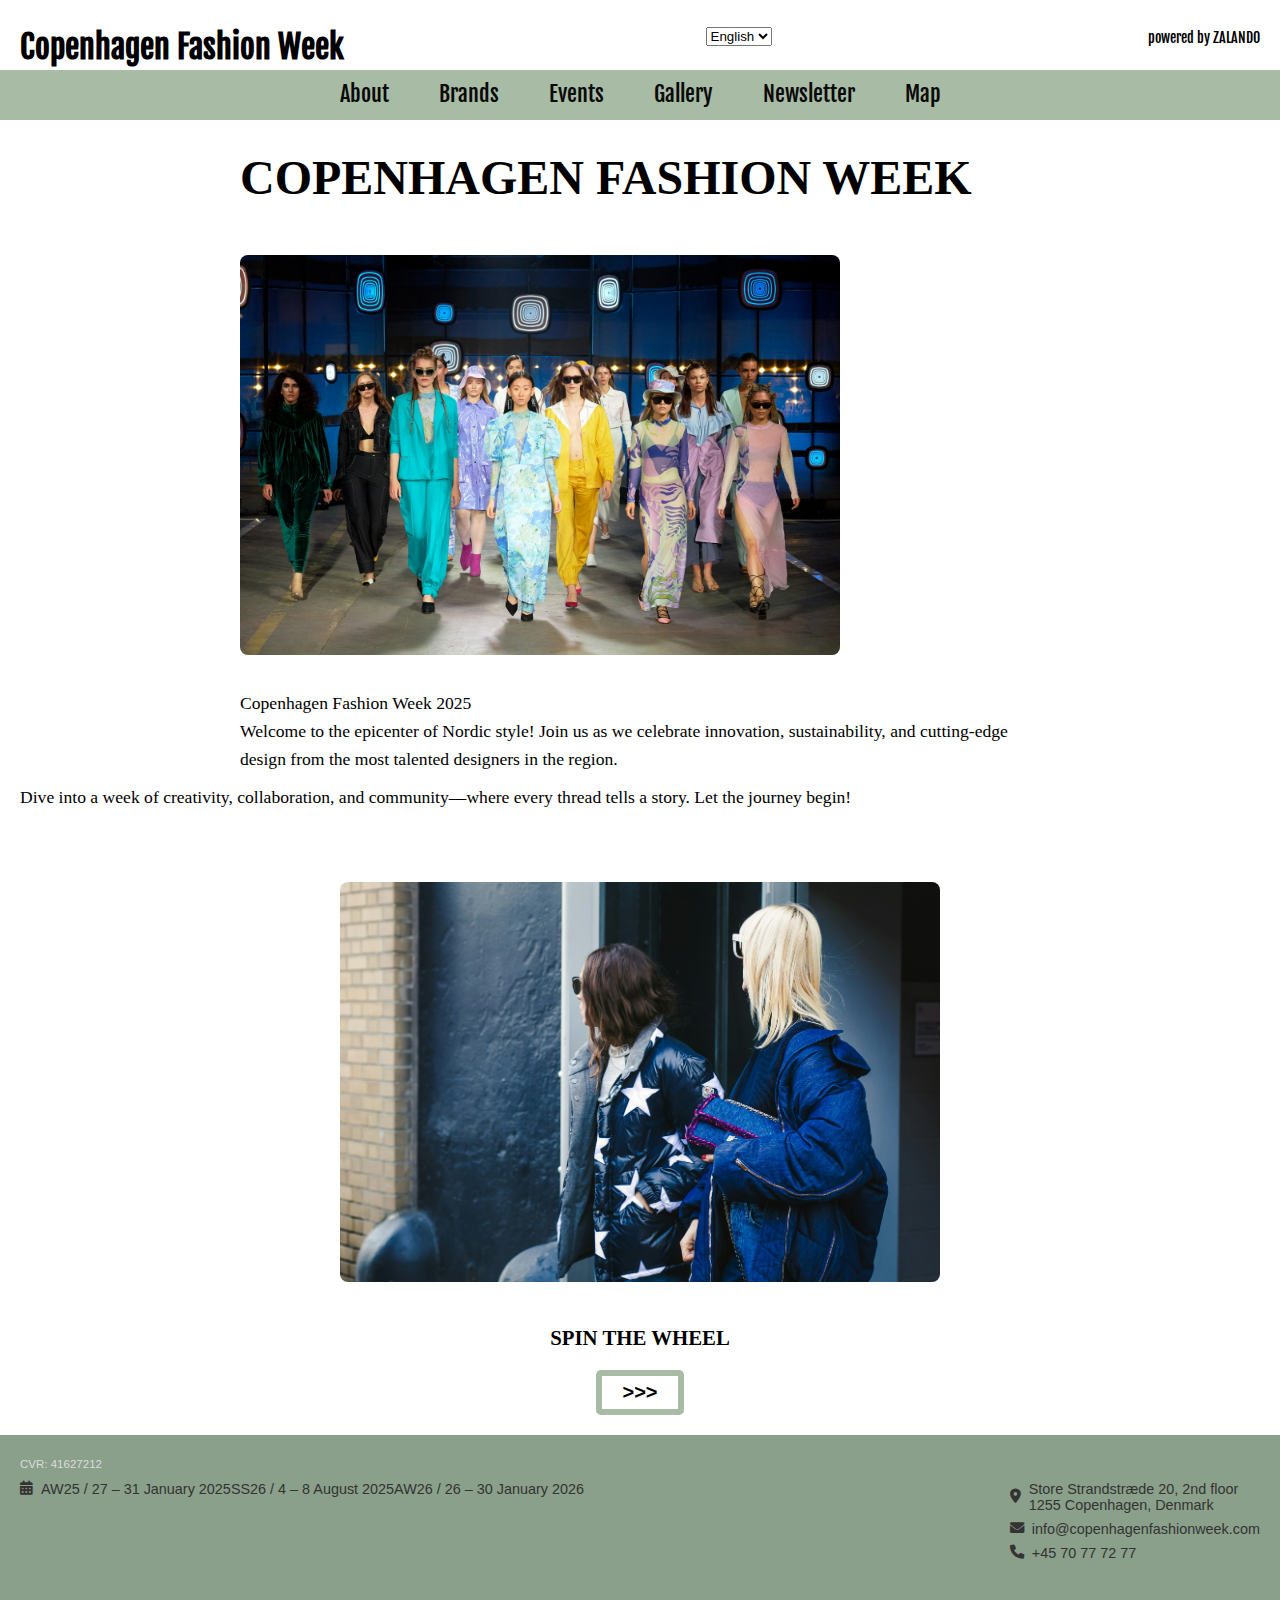
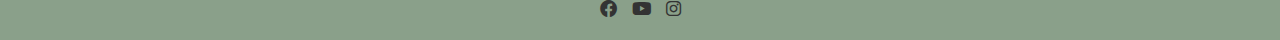
<file: index.html>
<!DOCTYPE html>
<html lang="en">
<head>
    <meta charset="UTF-8">
    <meta name="viewport" content="width=device-width, initial-scale=1.0">
    <title>Copenhagen Fashion Week</title>
    <link rel="stylesheet" href="style.css">
    <link rel="stylesheet" href="navbar.css">
    <link rel="stylesheet" href="footer.css">
    <link rel="stylesheet" href="https://cdnjs.cloudflare.com/ajax/libs/font-awesome/6.0.0-beta3/css/all.min.css">
    <link rel="preconnect" href="https://fonts.googleapis.com">
    <link rel="preconnect" href="https://fonts.gstatic.com" crossorigin>
    <link href="https://fonts.googleapis.com/css2?family=Fjalla+One&display=swap" rel="stylesheet">
</head>
<body>
    <div class="info-screen">
        <!-- Header and Navigation -->
        <header>
            <div class="header-section">
                <div class="header-top">
                <h1>Copenhagen Fashion Week</h1>
                </div>
                <div class="language-selector">
                  <!-- Your language selection elements here -->
                  <select>
                    <option value="en">English</option>
                    <option value="es">Danish</option>
                    <!-- Add more languages as needed -->
                  </select>
                </div>
                <div class="subheader"><p>powered by ZALANDO</p></div>
              </div>
            <!--nav bar start (add javascript link on each page)-->
      <nav class="navbar">
    
          <a href="javascript:void(0);" class="toggle-button" onclick="toggleMenu()">
              <span class="bar"></span>
              <span class="bar"></span>
              <span class="bar"></span>
          </a>
          <div class="navbar-links" id="navbarLinks">
              <ul>
                <li><a href="index.html" class="category-btn">About</a></li>
                    <li><a href="#brands" class="category-btn">Brands</a></li>
                    <li><a href="events.html" class="category-btn">Events</a></li>
                    <li><a href="gallery.html" class="category-btn">Gallery</a></li>
                    <li><a href="newsletter.html" class="category-btn">Newsletter</a> </li>
                    <li><a href="map.html" class="category-btn">Map</a></li>
            
              </ul>
          </div>
      </nav>
      <!--nav bar end-->
     </header>

        <main>
            <!-- Hero Section -->
            <section class="hero">
                <div class="hero-content">
                    <h2>COPENHAGEN FASHION WEEK</h2>
                    <img src="hero-image.jpg" alt="Fashion Models" class="hero-image">
                    <div class="para1">
                        <p>Copenhagen Fashion Week 2025<br>
                        Welcome to the epicenter of Nordic style! Join us as we celebrate innovation, sustainability, 
                        and cutting-edge design from 
                        the most talented designers in the region.</p>
                    </div>
                </div>
                <div class="para2">
                    <p>Dive into a week of creativity, collaboration, and community—where every thread tells a story. Let the journey begin!</p>
                </div>
            </section>

            <!-- Interactive Section -->
            <section class="interactive">
                <img src="interactive-image.jpg" alt="Street Scene" class="interactive-image">
                <p>SPIN THE WHEEL</p>
                <a href="wheel.html">
                    <button class="cta-button">>>></button>
                </a>
            </section>
        </main>

        <!-- Footer Section -->
    <footer class="footer">
        <div class="footer-top">
            <span class="cvr">CVR: 41627212</span>
        </div>
            <div class="footer-content">
            <!-- Event Dates -->
            <div class="footer-section">
                <div class="footer-item">
                    <i class="fas fa-calendar-alt"></i>
                    <p>AW25 / 27 – 31 January 2025</p><br><p>SS26 / 4 – 8 August 2025</p><br><p>AW26 / 26 – 30 January 2026</p>
                </div>
            </div>    

            <!-- Address and Contact Info -->
            <div class="footer-section">
                <div class="footer-item">
                    <i class="fas fa-map-marker-alt"></i>
                    <p>Store Strandstræde 20, 2nd floor<br>1255 Copenhagen, Denmark</p>
                </div>
                <div class="footer-item">
                    <i class="fas fa-envelope"></i>
                    <p>info@copenhagenfashionweek.com</p>
                    </div>
                <div class="footer-item">
                    <i class="fas fa-phone"></i>
                    <p>+45 70 77 72 77</p>
                </div>
            </div>
        </div>

        <!-- Social Media Links at the Bottom -->
        <div class="social-media">
            <a href="#"><i class="fab fa-facebook"></i></a>
            <a href="#"><i class="fab fa-youtube"></i></a>
            <a href="#"><i class="fab fa-instagram"></i></a>
                </div>
        </footer>
    </div>
    <script src=".vscode\javascript.js"></script>
</body>
</html>
</file>
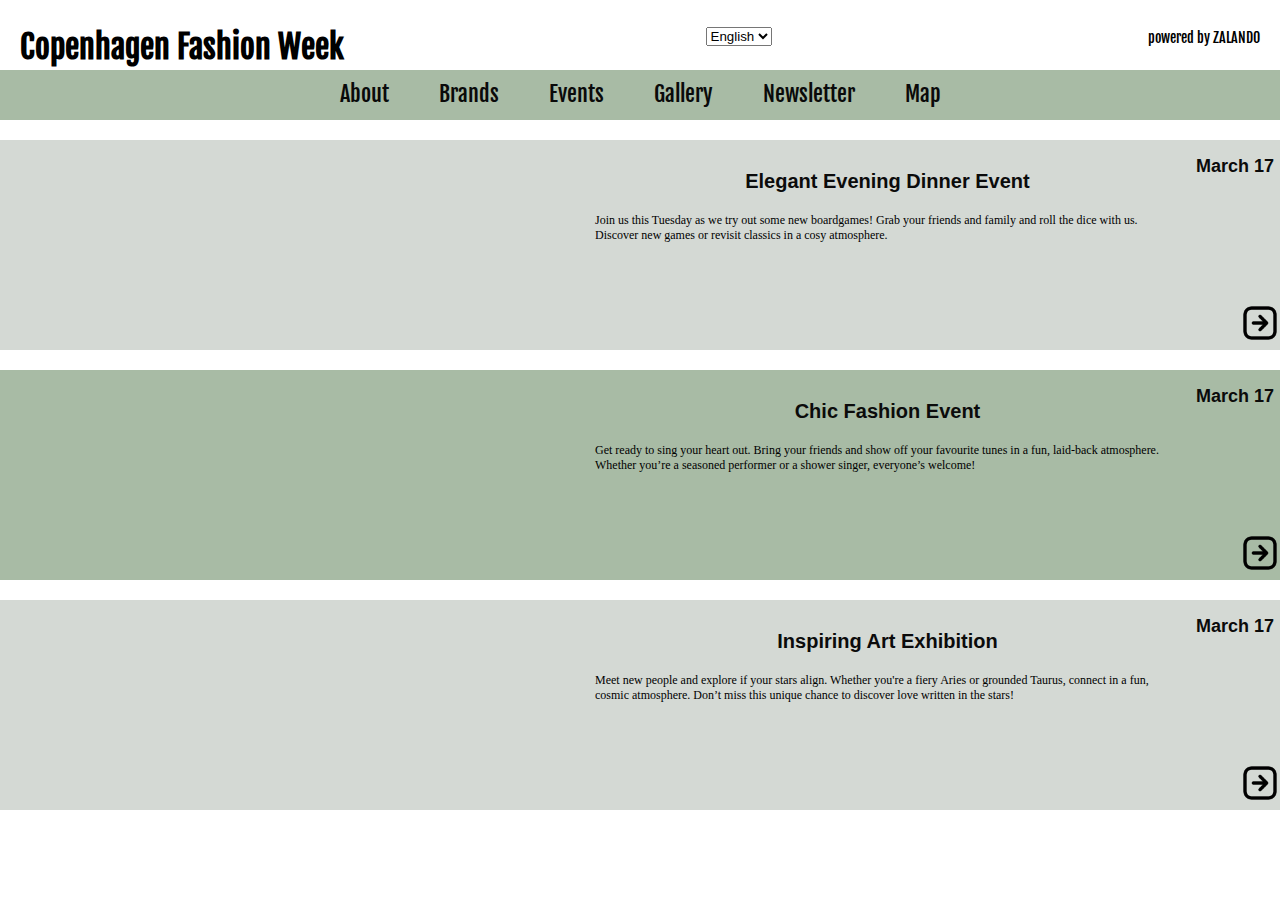
<file: events.html>
<!DOCTYPE html>
<html lang="en">
<head>
    <meta charset="UTF-8">
    <meta name="viewport" content="width=device-width, initial-scale=1.0">
    <link rel="stylesheet" href="events.css">
    <link rel="stylesheet" href="navbar.css">
    <link rel="preconnect" href="https://fonts.googleapis.com">
    <link rel="preconnect" href="https://fonts.gstatic.com" crossorigin>
    <link href="https://fonts.googleapis.com/css2?family=Fjalla+One&display=swap" rel="stylesheet">
    <title>Newsletter</title>
</head>
<body>
        <!-- Header and Navigation -->
         <!--git edit-->
         <header>
            <div class="header-section">
                <div class="header-top">
                <h1>Copenhagen Fashion Week</h1>
                </div>
                <div class="language-selector">
                  <!-- Your language selection elements here -->
                  <select>
                    <option value="en">English</option>
                    <option value="es">Danish</option>
                    <!-- Add more languages as needed -->
                  </select>
                </div>
                <div class="subheader"><p>powered by ZALANDO</p></div>
              </div>
            <!--nav bar start (add javascript link on each page)-->
      <nav class="navbar">
    
          <a href="javascript:void(0);" class="toggle-button" onclick="toggleMenu()">
              <span class="bar"></span>
              <span class="bar"></span>
              <span class="bar"></span>
          </a>
          <div class="navbar-links" id="navbarLinks">
            <ul>
                <li><a href="index.html" class="category-btn">About</a></li>
                    <li><a href="#brands" class="category-btn">Brands</a></li>
                    <li><a href="events.html" class="category-btn">Events</a></li>
                    <li><a href="gallery.html" class="category-btn">Gallery</a></li>
                    <li><a href="newsletter.html" class="category-btn">Newsletter</a> </li>
                    <li><a href="map.html" class="category-btn">Map</a></li>
            
              </ul>
          </div>
      </nav>
      <!--nav bar end-->
     </header>
     <div class="content">
        <div class="box2">
          <div class="img-container" id="boardgame-img"></div>
          <div class="box-text">
              <h2>Elegant Evening Dinner Event</h2>
              <p>Join us this Tuesday as we try out some new boardgames! Grab your friends and family and roll the dice with us. Discover new games or revisit classics in a cosy atmosphere.</p>
          </div>
          <div class = "date">
            <h2>March 17</h2>
            <img src="arrow-right-rectangle-svgrepo-com.png" class="arrow-logo">
          </div>
      </div>
      <div class="box">
        <div class="img-container" id="karaoke-img"></div>
          <div class="box-text">
              <h2>Chic Fashion Event</h2>
              <p>Get ready to sing your heart out. Bring your friends and show off your favourite tunes in a fun, laid-back atmosphere. Whether you’re a seasoned performer or a shower singer, everyone’s welcome!</p>
          </div>
          <div class = "date">
            <h2>March 17</h2>
            <img src="arrow-right-rectangle-svgrepo-com.png" class="arrow-logo">
          </div>
      </div>
      <div class="box2">
        <div class="img-container" id="astrology-img"></div>
          <div class="box-text">
              <h2>Inspiring Art Exhibition</h2>
              <p>Meet new people and explore if your stars align. Whether you're a fiery Aries or grounded Taurus, connect in a fun, cosmic atmosphere. Don’t miss this unique chance to discover love written in the stars!</p>
          </div>
          <div class = "date">
            <h2>March 17</h2>
            <img src="arrow-right-rectangle-svgrepo-com.png" class="arrow-logo">
          </div>
      </div>
  </div>
     <script src=".vscode\javascript.js"></script>
</body>
</file>
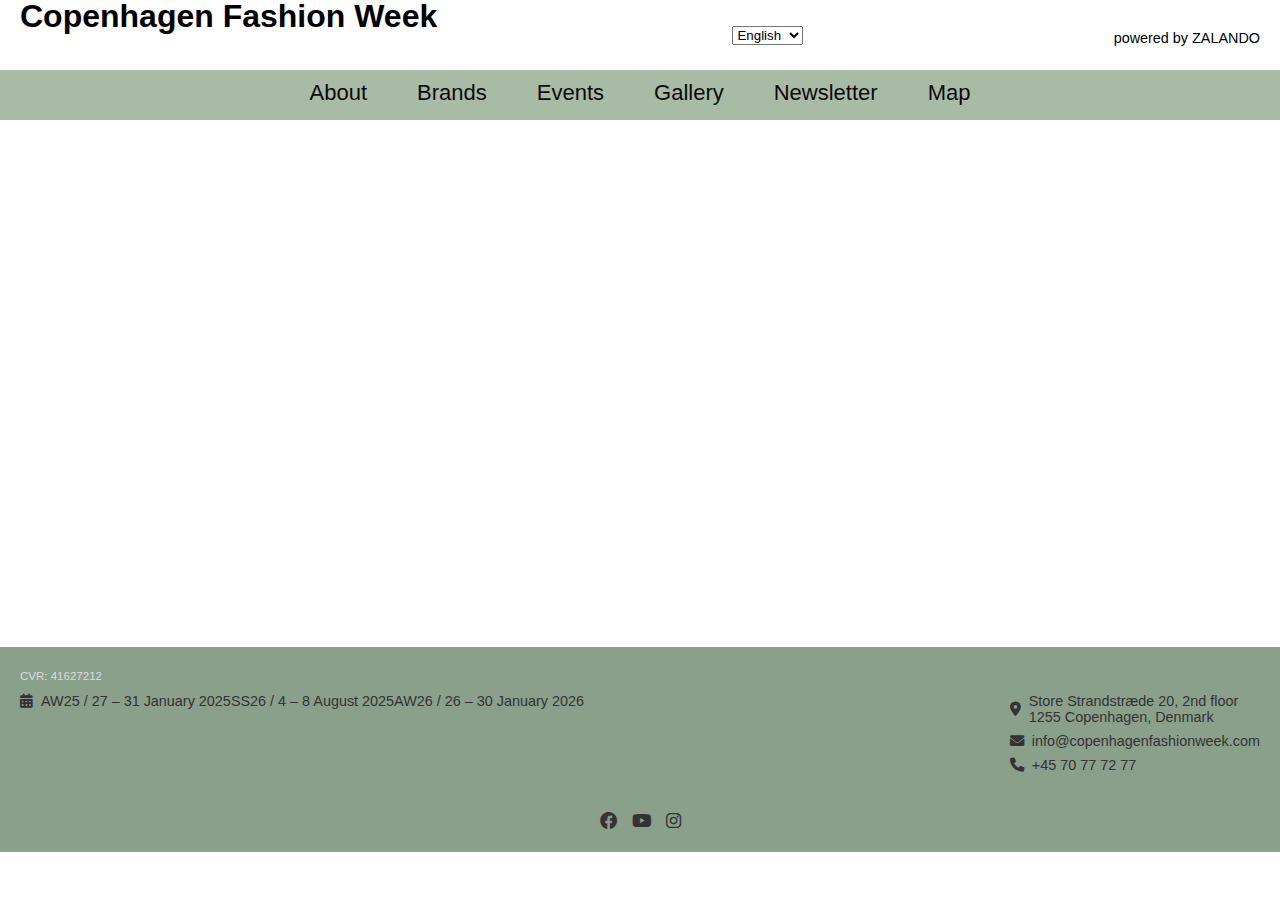
<file: map.html>
<!DOCTYPE html>
<html lang="en">
<head>
    <meta charset="UTF-8">
    <meta name="viewport" content="width=device-width, initial-scale=1.0">
    <link rel="stylesheet" href="https://cdnjs.cloudflare.com/ajax/libs/font-awesome/6.0.0-beta3/css/all.min.css">
    <link rel="stylesheet" href="map.css">
    <link rel="stylesheet" href="footer.css">
    <link rel="stylesheet" href="navbar.css">
    <title>Map</title>
</head>
<body>
     <!-- Header and Navigation -->
         <!--git edit-->
         <header>
            <div class="header-section">
                <div class="header-top">
                <h1>Copenhagen Fashion Week</h1>
                </div>
                <div class="language-selector">
                  <!-- Your language selection elements here -->
                  <select>
                    <option value="en">English</option>
                    <option value="es">Spanish</option>
                    <!-- Add more languages as needed -->
                  </select>
                </div>
                <div class="subheader"><p>powered by ZALANDO</p></div>
              </div>
            <!--nav bar start (add javascript link on each page)-->
      <nav class="navbar">
    
          <a href="javascript:void(0);" class="toggle-button" onclick="toggleMenu()">
              <span class="bar"></span>
              <span class="bar"></span>
              <span class="bar"></span>
          </a>
          <div class="navbar-links" id="navbarLinks">
              <ul>
                <li><a href="#about" class="category-btn">About</a></li>
                    <li><a href="#brands" class="category-btn">Brands</a></li>
                    <li><a href="#events" class="category-btn">Events</a></li>
                    <li><a href="#gallery" class="category-btn">Gallery</a></li>
                    <li><a href="#newsletter" class="category-btn">Newsletter</a> </li>
                    <li><a href="#map" class="category-btn">Map</a></li>
            
              </ul>
          </div>
      </nav>
      <!--nav bar end-->
     </header>
    <div class="container">
        <h1>The map of Copenhagen</h1>
        <iframe src="https://www.google.com/maps/embed?pb=!1m18!1m12!1m3!1d8997.96612599858!2d12.581656221021461!3d55.680441651387!2m3!1f0!2f0!3f0!3m2!1i1024!2i768!4f13.1!3m3!1m2!1s0x465253ae9b9ff2d1%3A0xf949a5fee0bed1fa!2sCopenhagen%20Fashion%20Week!5e0!3m2!1sen!2sdk!4v1731320484690!5m2!1sen!2sdk" width="600" height="450" style="border:0;" allowfullscreen="" loading="lazy" referrerpolicy="no-referrer-when-downgrade"></iframe>
    </div>
    <!-- Footer Section -->
    <footer class="footer">
        <div class="footer-top">
            <span class="cvr">CVR: 41627212</span>
        </div>
        <div class="footer-content">
            <!-- Event Dates -->
            <div class="footer-section">
                <div class="footer-item">
                    <i class="fas fa-calendar-alt"></i>
                    <p>AW25 / 27 – 31 January 2025</p><br><p>SS26 / 4 – 8 August 2025</p><br><p>AW26 / 26 – 30 January 2026</p>
                </div>
            </div>

            <!-- Address and Contact Info -->
            <div class="footer-section">
                <div class="footer-item">
                    <i class="fas fa-map-marker-alt"></i>
                    <p>Store Strandstræde 20, 2nd floor<br>1255 Copenhagen, Denmark</p>
                </div>
                <div class="footer-item">
                    <i class="fas fa-envelope"></i>
                    <p>info@copenhagenfashionweek.com</p>
                </div>
                <div class="footer-item">
                    <i class="fas fa-phone"></i>
                    <p>+45 70 77 72 77</p>
                </div>
            </div>
        </div>

        <!-- Social Media Links at the Bottom -->
        <div class="social-media">
            <a href="#"><i class="fab fa-facebook"></i></a>
            <a href="#"><i class="fab fa-youtube"></i></a>
            <a href="#"><i class="fab fa-instagram"></i></a>
        </div>
    </footer>
    <script src=".vscode\javascript.js"></script>
</body>
</html>
</file>
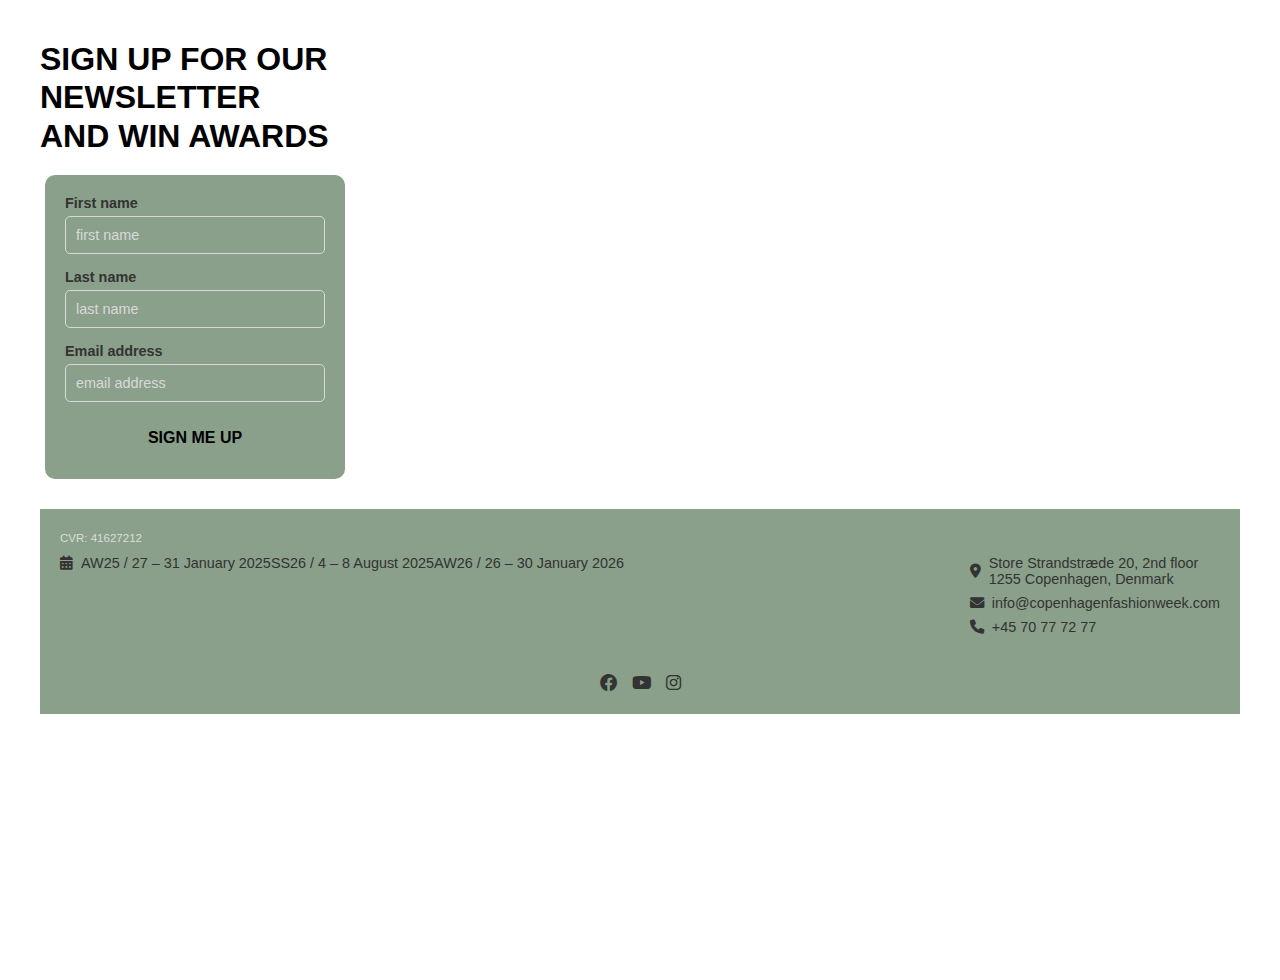
<file: newsletter.html>
<!DOCTYPE html>
<html lang="en">
<head>
    <meta charset="UTF-8">
    <meta name="viewport" content="width=device-width, initial-scale=1.0">
    <link rel="stylesheet" href="newsletter.css">
    <link rel="stylesheet" href="https://cdnjs.cloudflare.com/ajax/libs/font-awesome/6.0.0-beta3/css/all.min.css">
    <link rel="stylesheet" href="footer.css">
    <link rel="stylesheet" href="navbar.css">
    <title>Newsletter</title>
</head>
<body>
    
    <!-- Newsletter -->
    <div class="title">
        <h1>SIGN UP FOR OUR<br>NEWSLETTER<br>AND WIN AWARDS</h1>
    </div>

    <div class="form-container">
        <form>
            <div class="form-group">
                <label for="first-name">First name</label>
                <input type="text" id="first-name" placeholder="first name" required>
            </div>
            <div class="form-group">
                <label for="last-name">Last name</label>
                <input type="text" id="last-name" placeholder="last name" required>
            </div>
            <div class="form-group">
                <label for="email">Email address</label>
                <input type="email" id="email" placeholder="email address" required>
            </div>
            <a href="wheel.html">
                <button type="submit" class="submit-button">SIGN ME UP</button>
            </a>
        </form>
    </div>

    <!-- Footer Section -->
    <footer class="footer">
        <div class="footer-top">
            <span class="cvr">CVR: 41627212</span>
        </div>
        <div class="footer-content">
            <!-- Event Dates -->
            <div class="footer-section">
                <div class="footer-item">
                    <i class="fas fa-calendar-alt"></i>
                    <p>AW25 / 27 – 31 January 2025</p><br><p>SS26 / 4 – 8 August 2025</p><br><p>AW26 / 26 – 30 January 2026</p>
                </div>
            </div>

            <!-- Address and Contact Info -->
            <div class="footer-section">
                <div class="footer-item">
                    <i class="fas fa-map-marker-alt"></i>
                    <p>Store Strandstræde 20, 2nd floor<br>1255 Copenhagen, Denmark</p>
                </div>
                <div class="footer-item">
                    <i class="fas fa-envelope"></i>
                    <p>info@copenhagenfashionweek.com</p>
                </div>
                <div class="footer-item">
                    <i class="fas fa-phone"></i>
                    <p>+45 70 77 72 77</p>
                </div>
            </div>
        </div>

        <!-- Social Media Links at the Bottom -->
        <div class="social-media">
            <a href="#"><i class="fab fa-facebook"></i></a>
            <a href="#"><i class="fab fa-youtube"></i></a>
            <a href="#"><i class="fab fa-instagram"></i></a>
        </div>
    </footer>
    <script src=".vscode\javascript.js"></script>
</body>
</html>
</file>
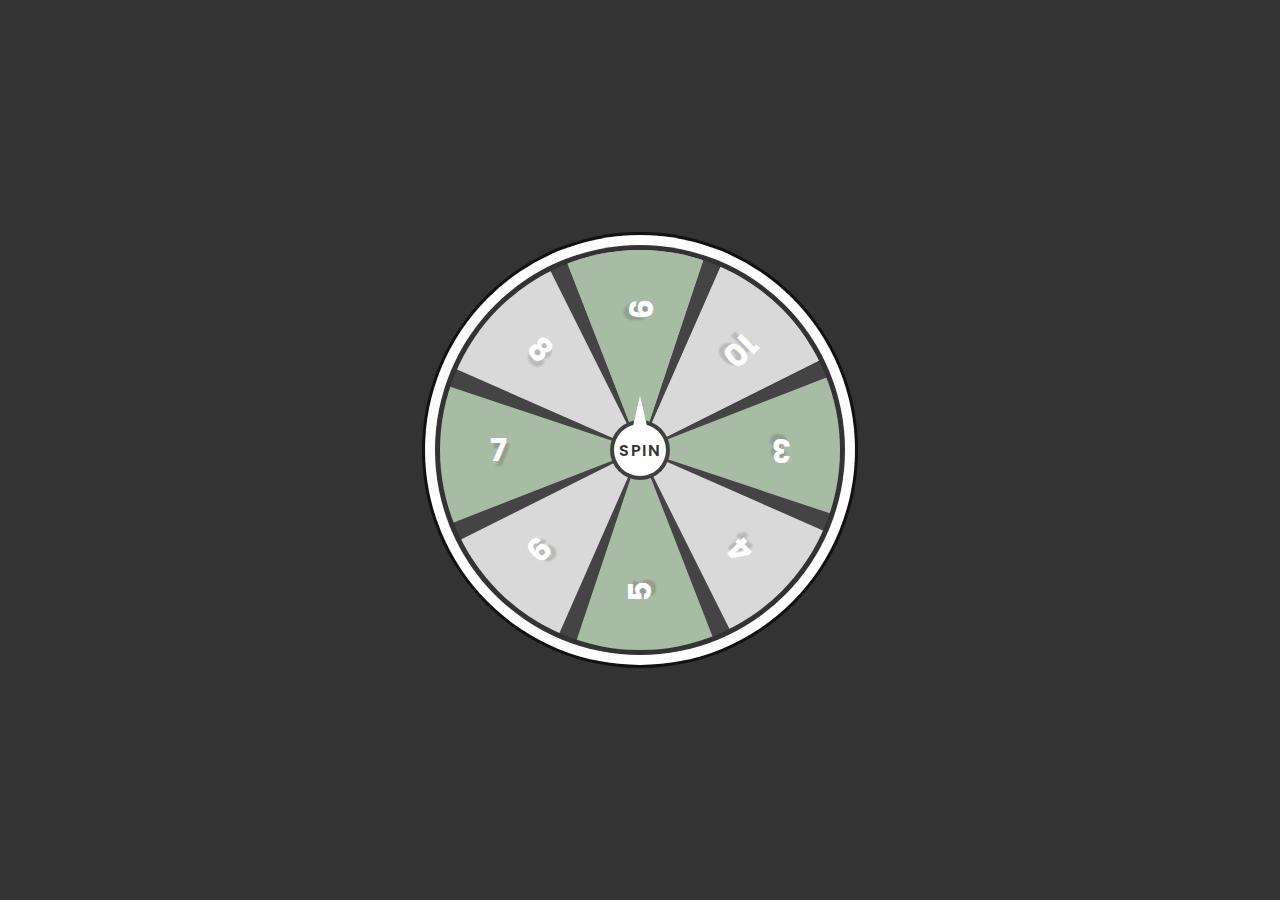
<file: wheel.html>
<!DOCTYPE html>
<html lang="en">
<head>
    <meta charset="UTF-8">
    <meta name="viewport" content="width=device-width, initial-scale=1.0">
    <title>Spin the wheel</title>
    <link rel="stylesheet" href="wheel.css">
</head>
<body>
    <div class="container">
        <div class="spinBtn">Spin</div>
            <div class="wheel" id="wheel1">
                <div class="number" style="--i:1; --clr:#A8BBA5"><span>1</span></div>
                <div class="number" style="--i:2; --clr:#D9D9D9"><span>2</span></div>
                <div class="number" style="--i:3; --clr:#A8BBA5"><span>3</span></div>
                <div class="number" style="--i:4; --clr:#D9D9D9"><span>4</span></div>
                <div class="number" style="--i:5; --clr:#A8BBA5"><span>5</span></div>
                <div class="number" style="--i:6; --clr:#D9D9D9"><span>6</span></div>
                <div class="number" style="--i:7; --clr:#A8BBA5"><span>7</span></div>
                <div class="number" style="--i:8; --clr:#D9D9D9"><span>8</span></div>
                <div class="number" style="--i:9; --clr:#A8BBA5"><span>9</span></div>
                <div class="number" style="--i:10; --clr:#D9D9D9"><span>10</span></div>
            </div>
    </div>
    
    <script>
        let wheel = document.querySelector('.wheel');
        let spinBtn = document.querySelector('.spinBtn');
        let value = Math.ceil(Math.random() * 3600);

        spinBtn.onclick = function(){
        wheel.style.transform = "rotate(" + value + "deg)";
        value += Math.ceil(Math.random() * 3600);
        }
    </script>
</body>
</html>
</file>
<file: style.css>
/* Header */
body{
    height: 100vh;
    flex-direction: column;
}


/* Hero Section */

.hero {
    text-align: left;
    padding: 20px;
    position: relative;
  padding-top: 120px; /* Offset by header + navbar height */
    
}

.hero-content {
    max-width: 800px;
    margin: 0 auto;
    text-align: left;
    z-index: 998;
}

.hero h2 {
    font-size: 3em;
    font-weight: bold;
    margin: 30px 0;
}

.hero p {
    font-size: 1.1em;
    line-height: 1.6;
    margin: 10px 0;
}

.hero-image {
    width: 100%;
    max-width: 600px;
    border-radius: 8px;
    margin: 20px 0;
}


/* Interactive Section */
.interactive {
    text-align: center;
    padding: 20px;
}

.interactive-image {
    width: 100%;
    max-width: 600px;
    border-radius: 8px;
    margin: 20px 0;
}

.interactive p {
    font-size: 1.3em;
    font-weight: bold;
    margin: 20px 0;
}

.cta-button {
    background-color: white;
    color: black;
    border:  solid 6px #A8BBA5;
    padding: 5px 20px;
    font-size: 20px;
    font-weight: bold;
    border-radius: 5px;
}

@media only screen and (max-width: 1024px) and (max-height: 1366px) {
    .info-screen {
        width: 100%;
        height: 100%;
    }
}
</file>
<file: navbar.css>
:root {
    --navbar-link-hover-color: #10884a; /* Hover color for navbar links */
  }
  
  * {
    margin: 0;
    padding: 0;
  }
  .fjalla-one-regular {
    font-family: "Fjalla One", sans-serif;
    font-weight: 400;
    font-style: normal;
  }

  .header-section {
    position: fixed;
    font-family: "Fjalla One", sans-serif;
    width: 100%;
    top: 0;
    background-color: #ffffff;
    padding: 10px 20px;
    display: flex;
    justify-content: space-between;
    align-items: center;
    z-index: 1000; /* Ensure it stays on top of other elements */
    height: 70px;
    box-sizing: border-box;
  }
  .header-top {
    padding-top: 20px;
    display: flex;
    justify-content: space-between;
    align-items: center;
    margin-top: 3px;
  }
  
  /* Subheader styling */
  .subheader {
    padding-left: 15px;
    font-size: 0.9em;
    margin-top: 5px;
  }
/* Navbar Styles */
.navbar {
    display: flex;
    flex-wrap: flex;
    justify-content: center;
    background-color: rgba(168, 187, 165);
    padding: 10px 20px;
    position: fixed;
    top: 70px;
    width: 100%;
    z-index: 999;
    box-sizing: border-box;
    height: 50px;
    font-size: 1.2em;
    font-family: "Fjalla One", sans-serif;
}
.toggle-button {
  display: none; /* Hide toggle button by default (only show on mobile) */
  cursor: pointer;
}

/* Styling for each bar in the toggle button */
.bar {
  display: block;
  width: 25px; /* Width of each bar */
  height: 3px; /* Thickness of each bar */
  margin: 5px 0; /* Spacing between bars */
  background-color: rgb(10, 10, 10); /* Bar color */
  transition: 0.3s; /* Smooth transition for animation */
}

/* Navbar links styling */
.navbar-links {
  display: flex;
}

.navbar-links ul {
  list-style: none;
  padding: 0;
  margin: 0;
  display: flex;
  gap: 50px;
}

.navbar-links a {
  color: rgb(10, 10, 10);
  text-decoration: none;
  font-size: 22px;
}

/* Mobile view: hide navbar links and show toggle button */
@media (max-width: 768px) {
  
  .navbar-links {
    display: none; /* Hide links by default on mobile */
    flex-direction: column;
    width: 100%;
    background-color: rgba(168, 187, 165, 0.9);
    position: absolute;
    top: 50px; /* Adjust based on header height */
    left: 0;
  }

  .navbar-links.active {
    display: flex; /* Show links when toggle is active */
  }
  .navbar-links ul {
    flex-direction: column; /* Stack items vertically */
    width: 100%;
  }

  .toggle-button {
    display: block; /* Show toggle button on mobile */
  }
  
}

  /*end navbar css */
</file>
<file: footer.css>
/* Footer Styles */
.footer {
    background-color: #8AA08A;
    padding: 20px;
    color: #000;
    font-family: Arial, sans-serif;
    font-size: 0.9em;
}

.footer-top {
    text-align: left;
    margin-bottom: 10px;
}

.cvr {
    color: #dcdcdc;
    font-size: 0.8em;
}

.footer-content {
    display: flex;
    flex-wrap: wrap;
    justify-content: space-between;
    margin-bottom: 20px;
}

.footer-section {
    display: flex;
    flex-direction: column;
    margin-bottom: 10px;
}

.footer-item {
    display: flex;
    align-items: center;
    margin-bottom: 8px;
}

.footer-item i {
    margin-right: 8px;
    color: #333;
}

.footer-item p {
    margin: 0;
    color: #333;
}

/* Social Media at Bottom */
.social-media {
    display: flex;
    justify-content: center;
    gap: 15px;
    margin-top: 15px;
}

.social-media a {
    color: #333;
    font-size: 1.2em;
    transition: color 0.3s;
}

.social-media a:hover {
    color: #000;
}
</file>
<file: events.css>
h2 {
    font-family: "El Messiri", sans-serif;
    font-size: 20px;
    text-align: center;
  }
  
.box {
    display: flex;
    height: 210px; 
width: 100%;   
margin-bottom: 20px;   
 background-color: rgba(168, 187, 165);

} 
.box2{
    display: flex;
    height: 210px; 
    width: 100%;
margin-bottom: 20px;   
 background-color: rgb(212, 217, 212);
 margin-top: 20px;
}

.img-container {
  margin: 0;
  padding: 0;
  height: 100%;
  width: 100%;
  clip-path: polygon(0 0, 80% 1%, 100% 100%, 0% 100%);
  background-repeat: no-repeat;
  background-size: cover;
  flex: 1;
}
.box-text {
    padding: 10px;
    flex: 1; 
  }
  
  .box-text p {
    font-size: 12px;
  }
  
  .content{
      padding-top: 80px;
      margin-top: 40px;
  }
  h2{
    margin-top: 20px;
      text-align: center; /* Center the heading text */
      margin-bottom: 20px;
      color: #0b0b0b;
  }
  .date {
    display: flex;
    flex-direction: column;
    align-items: flex-end; /* Align date and arrow to the right */
    margin-top: 10px;
  }
  .date h2 {
    margin: 6px;
    font-size: 18px;
  }
  
  .arrow-logo {
    width: 40px; /* Adjust the size of the arrow as needed */
    margin-top: 120px; /* Space between date and arrow */
  }
</file>
<file: map.css>
*{
    margin: 0;
    padding: 0;
    box-sizing: border-box;
    font-family: 'Poppins', sans-serif;
}
.container{
    margin: 30px 20px 20px 0px;
    width: 100%;
    height: 100hv;
    display: flex;
    align-items: center;
    justify-content: center;
    flex-direction: column;
}
h1{
    margin-bottom: 60px;
}
iframe{
    width: 80%;
    height: 500px ;
}
</file>
<file: newsletter.css>
* {
    margin: 0;
    padding: 0;
    box-sizing: border-box;
}

/* Page Styles */
body {
    /* display: flex;
    justify-content: center; */
    margin: 40px;
    align-items: center;
    min-height: 100vh;
    font-family: Arial, sans-serif;
    background-color: #ffffff;
    color: #333;
}

/* Title Section */
.title {
    text-align: left;
    margin-bottom: 20px;
}

.title h1 {
    font-size: 2em;
    font-weight: bold;
    color: #000;
    line-height: 1.2;
}

/* Form Container */
.form-container {
    margin-bottom: 30px;
    margin-left: 5px;
    background-color: #8AA08A;
    padding: 20px;
    border-radius: 10px;
    width: 300px;
}

/* Input Styles */
.form-group {
    margin-bottom: 15px;
}

label {
    display: block;
    font-size: 0.9em;
    color: #333;
    font-weight: bold;
    margin-bottom: 5px;
}

input[type="text"], input[type="email"] {
    width: 100%;
    padding: 10px;
    border-radius: 5px;
    border: 1px solid #D9D9D9;
    background-color: transparent;
    font-size: 0.9em;
    color: #333;
}

input[type="text"]::placeholder, input[type="email"]::placeholder {
    color: #D9D9D9;
}

/* Button Styles */
.submit-button {
    width: 100%;
    padding: 12px;
    font-size: 1em;
    font-weight: bold;
    color: #000;
    background-color: #8AA08A;
    border: none;
    border-radius: 5px;
    cursor: pointer;
}

.submit-button:hover {
    background-color: #789678;
}
</file>
<file: wheel.css>
@import url('http://fonts.googleapis.com/css?family=Poppins:200,300,400,500,600,700,800,900&display=swap');

*{
    margin: 0;
    padding: 0;
    box-sizing: border-box;
    font-family: 'Poppins', sans-serif;
}
body{
    display: flex;
    justify-content: center;
    align-items: center;
    min-height: 100vh;
    background: #333;
}
.container{
    position: relative;
    width: 400px;
    height: 400px;
    display: flex;
    justify-content: center;
    align-items: center;
}
.container .spinBtn{
    position: absolute;
    width: 60px;
    height: 60px;
    background: #fff;
    border-radius: 50%;
    z-index: 10;
    display: flex;
    justify-content: center;
    align-items: center;
    text-transform: uppercase;
    font-weight: 600;
    color: #333;
    letter-spacing: 0.1em;
    border: 4px solid rgba(0, 0, 0, 0.75);
    cursor: pointer;
    user-select: none;
}
.container .spinBtn::before{
    content: '';
    position: absolute;
    top: -28px;
    width: 20px;
    height: 30px;
    background: #fff;
    clip-path: polygon(50% 0%, 15% 100%, 85% 100%); 
}
.container .wheel{
    position: absolute;
    top: 0;
    left: 0;
    width: 100%;
    height: 100%;
    background: #444;
    border-radius: 50%;
    overflow: hidden;
    box-shadow: 0 0 0 5px #333,
    0 0 0 15px #fff,
    0 0 0 18px #111;
    transition: transform 5s ease-in-out;
}
.container .wheel .number{
    position: absolute;
    width: 50%;
    height: 50%;
    background: var(--clr);
    transform-origin: bottom right ;
    transform: rotate(calc(45deg * var(--i)));
    clip-path: polygon(0 0, 50% 0, 100% 100%, 0 56%);
    display: flex;
    justify-content: center;
    align-items: center;
    user-select: none;
    cursor: pointer;
}
.container .wheel .number span{
    position: relative;
    transform: rotate(45deg);
    font-size: 2em;
    font-weight: 700;
    color: #fff;
    text-shadow: 3px 5px 2px rgba(0, 0, 0, 0.15);
}

@media (max-width: 768px) {
    .container{
        width: 350px;
        height: 350px;
    }
}
</file>
